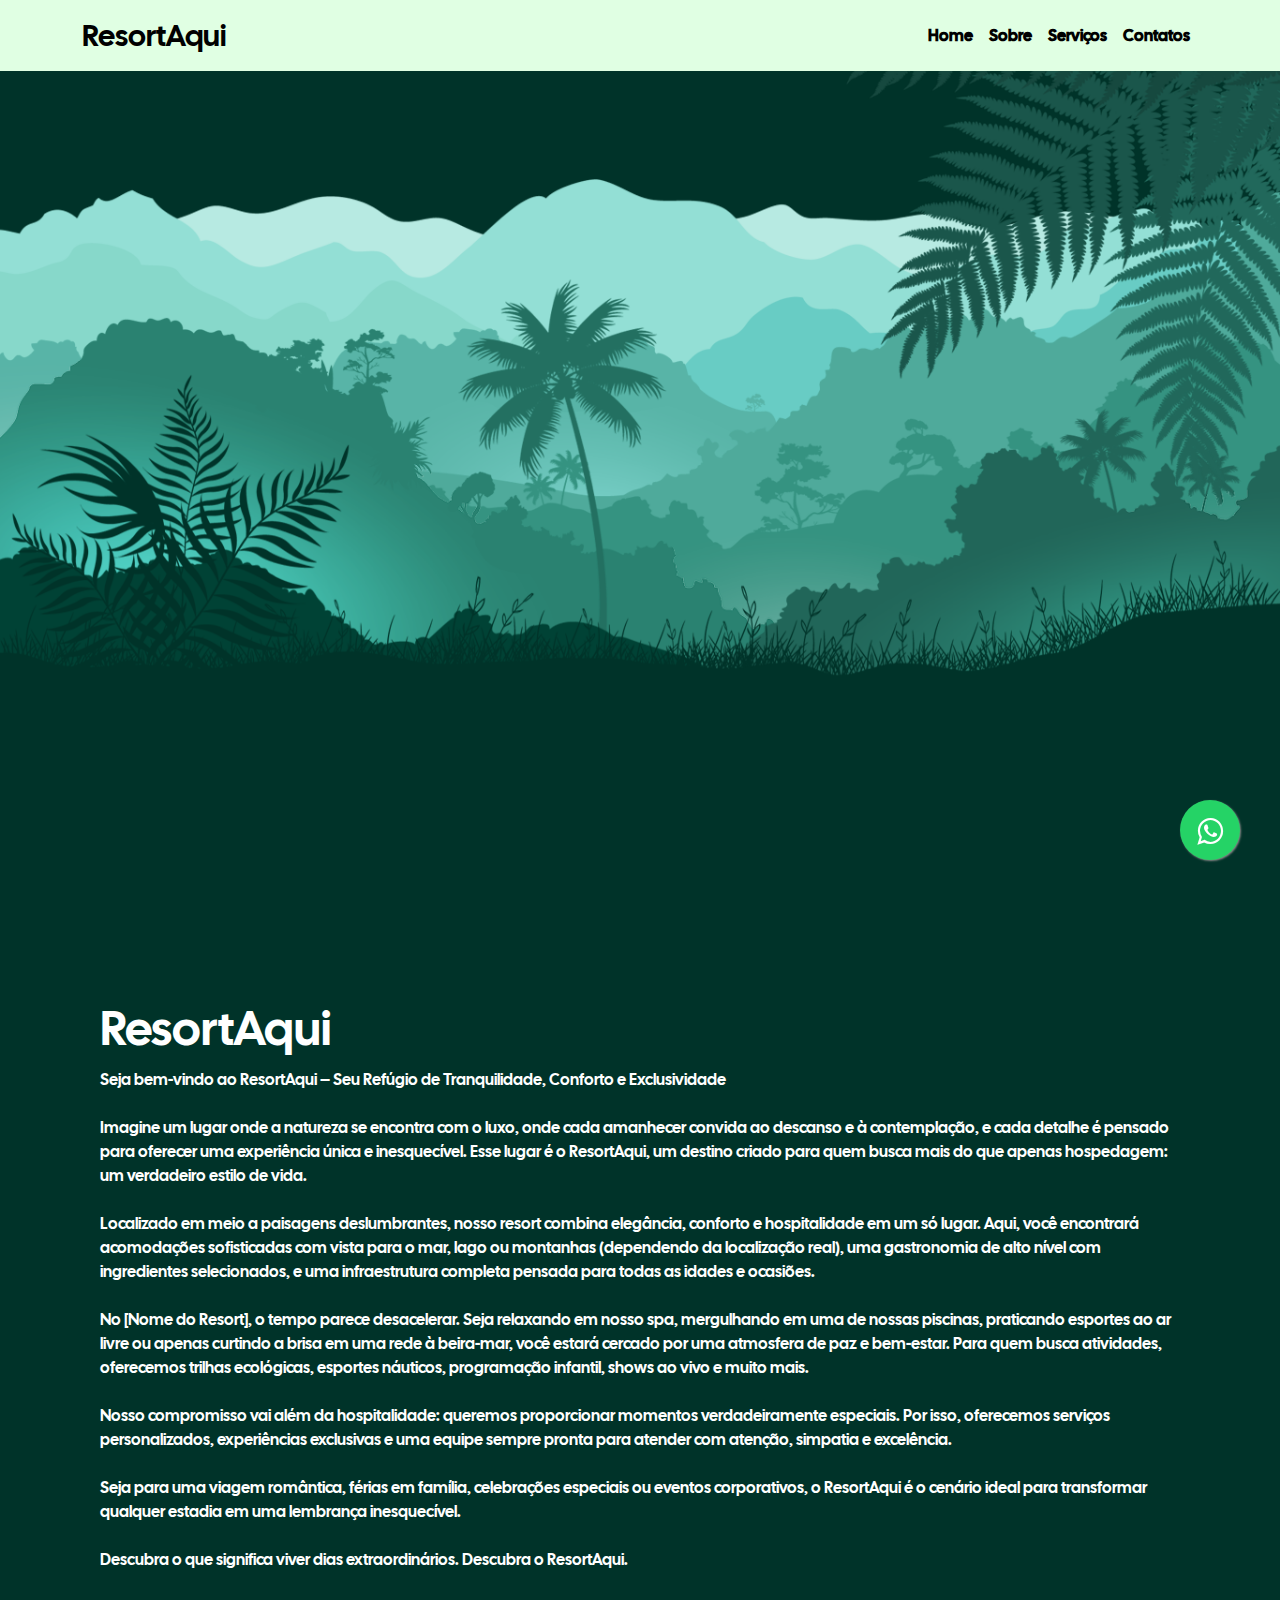
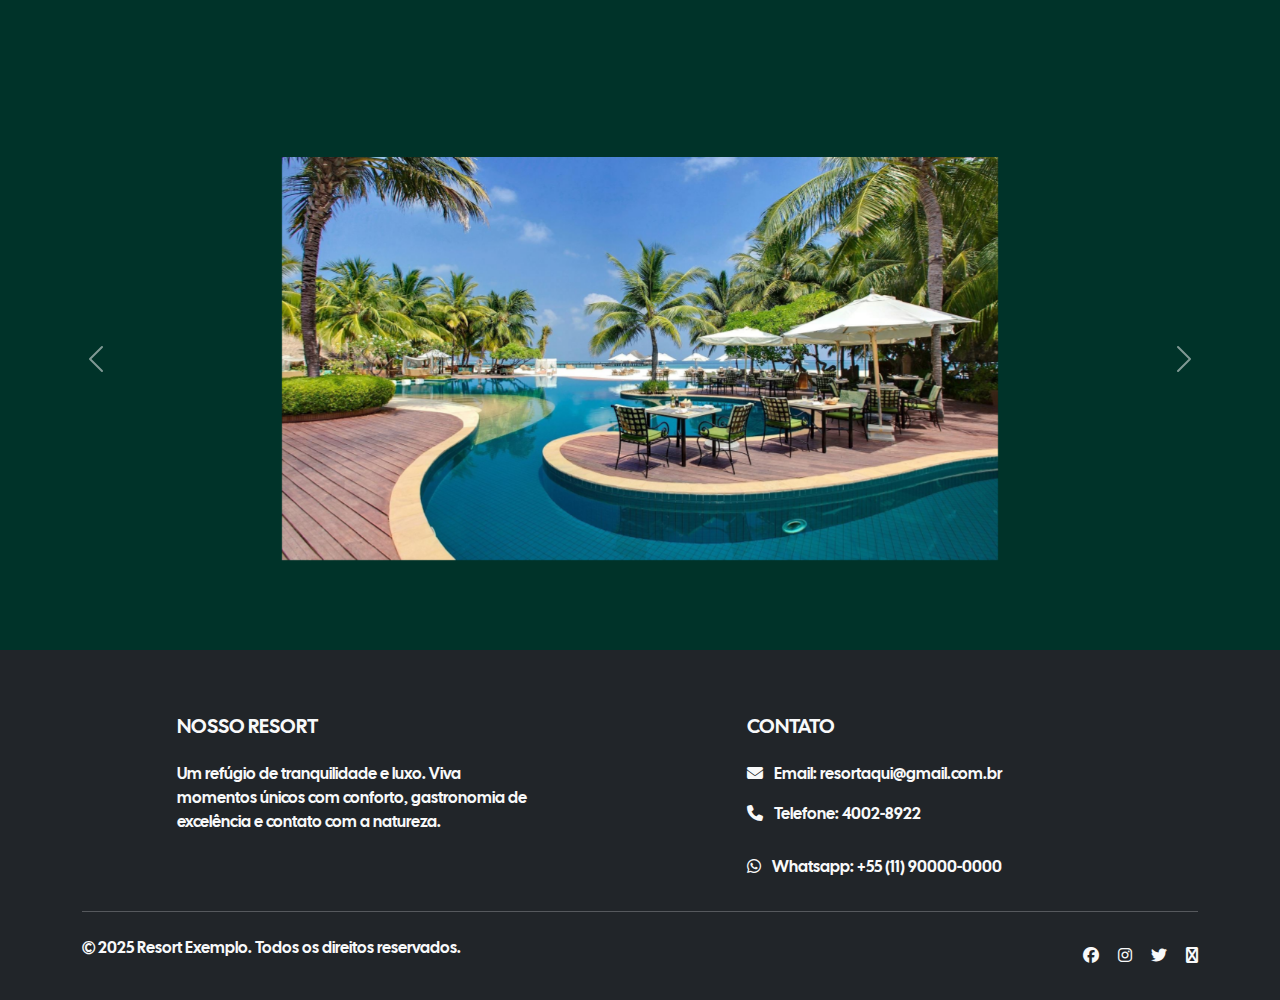
<file: index.html>
<!DOCTYPE html>
<html lang="pt-br">
<head>
    <meta charset="UTF-8">
    <meta name="viewport" content="width=device-width, initial-scale=1.0">
    <title>Resort</title>
    <link rel="stylesheet" href="https://cdnjs.cloudflare.com/ajax/libs/bootstrap/5.2.0/css/bootstrap.min.css">
    <link rel="stylesheet" href="./CSS/styles.css">
    <link rel="stylesheet" href="https://cdnjs.cloudflare.com/ajax/libs/font-awesome/6.4.0/css/all.min.css">

</head>
<body>

  <a class="btn-whatsapp" href="https://wa.me/5598123456789" target="_blank">
    <i class="fa fa-whatsapp"></i>
</a>

    <div class="header">
        <nav class="navbar navbar-expand-lg bg-light text-center fixed-top">
            <div class="container">
                <a class="navbar-brand" href="#">ResortAqui</a>
                <button class="navbar-toggler" type="button" data-bs-toggle="collapse"
                    data-bs-target="#navbarSupportedContent" aria-controls="navbarSupportedContent"
                    aria-expanded="false" aria-label="Toggle navigation">
                    <span class="navbar-toggler-icon"></span>
                </button>
                
                <div class="collapse navbar-collapse" id="navbarSupportedContent">
 
                    <ul class="navbar-nav ms-auto mb-2 mb-lg-0">
 
                        <li class="nav-item">
                            <a class="nav-link" href="#">Home</a>
                        </li>
 
                        <li class="nav-item">
                            <a class="nav-link" href="#sobre">Sobre</a>
                        </li>
 
                        <li class="nav-item">
                            <a class="nav-link" href="#carouselExampleFade">Serviços</a>
                        </li>
 
                        <li class="nav-item">
                            <a class="nav-link" href="#contatos">Contatos</a>
                        </li>

                        <link rel="stylesheet" href="https://cdnjs.cloudflare.com/ajax/libs/font-awesome/4.5.0/css/font-awesome.min.css">
 
                    </ul>
 
                </div>
            </div>
        </nav>

        <section class="paraliax">
           
            <img src="./img/hill1.png" alt="hill1.png">
            <img src="./img/hill2.png" alt="hill2.png">
            <img src="./img/hill3.png" alt="hill3.png">
            <img src="./img/hill4.png" alt="hill4.png">
            <img src="./img/hill5.png" alt="hill5.png">
            <img src="./img/tree.png" alt="tree.png">
            <img src="./img/leaf.png" alt="leaf.png">
            <img src="./img/plant.png" alt="plant.png">
        </section>
 
        <section id="sobre" class="sec">
           <h2>ResortAqui</h2>
           <p>Seja bem-vindo ao ResortAqui – Seu Refúgio de Tranquilidade, Conforto e Exclusividade <br><br>
            Imagine um lugar onde a natureza se encontra com o luxo, onde cada amanhecer convida ao descanso e à contemplação, e cada detalhe é pensado para oferecer uma experiência única e inesquecível. Esse lugar é o ResortAqui, um destino criado para quem busca mais do que apenas hospedagem: um verdadeiro estilo de vida.<br><br>
            Localizado em meio a paisagens deslumbrantes, nosso resort combina elegância, conforto e hospitalidade em um só lugar. Aqui, você encontrará acomodações sofisticadas com vista para o mar, lago ou montanhas (dependendo da localização real), uma gastronomia de alto nível com ingredientes selecionados, e uma infraestrutura completa pensada para todas as idades e ocasiões.<br><br>
            No [Nome do Resort], o tempo parece desacelerar. Seja relaxando em nosso spa, mergulhando em uma de nossas piscinas, praticando esportes ao ar livre ou apenas curtindo a brisa em uma rede à beira-mar, você estará cercado por uma atmosfera de paz e bem-estar. Para quem busca atividades, oferecemos trilhas ecológicas, esportes náuticos, programação infantil, shows ao vivo e muito mais.<br><br>
            Nosso compromisso vai além da hospitalidade: queremos proporcionar momentos verdadeiramente especiais. Por isso, oferecemos serviços personalizados, experiências exclusivas e uma equipe sempre pronta para atender com atenção, simpatia e excelência.<br><br>
            Seja para uma viagem romântica, férias em família, celebrações especiais ou eventos corporativos, o ResortAqui é o cenário ideal para transformar qualquer estadia em uma lembrança inesquecível.<br><br>

            Descubra o que significa viver dias extraordinários. Descubra o ResortAqui.</p>
        </section>
 
        <div id="carouselExampleFade" class="carousel slide carousel-fade" data-bs-ride="carousel">
            <div class="carousel-inner">
              <div class="carousel-item active">
                <img src="./img/r1.jpg" class="d-block w-100" alt="...">
              </div>
              <div class="carousel-item">
                <img src="./img/r2.jpg" class="d-block w-100" alt="...">
              </div>
              <div class="carousel-item">
                <img src="./img/r3.jpg" class="d-block w-100" alt="...">
              </div>
            </div>
            <button class="carousel-control-prev" type="button" data-bs-target="#carouselExampleFade" data-bs-slide="prev">
              <span class="carousel-control-prev-icon" aria-hidden="true"></span>
              <span class="visually-hidden">Previous</span>
            </button>
            <button class="carousel-control-next" type="button" data-bs-target="#carouselExampleFade" data-bs-slide="next">
              <span class="carousel-control-next-icon" aria-hidden="true"></span>
              <span class="visually-hidden">Next</span>
            </button>
          </div>

          <footer id="contatos" class="bg-dark text-light pt-5 pb-4">
            <div class="container text-md-left">
              <div class="row">
          
                <!-- Sobre o Resort -->
                <div class="col-md-4 col-lg-4 col-xl-4 mx-auto mt-3">
                  <h5 class="text-uppercase mb-4 font-weight-bold">Nosso Resort</h5>
                  <p>
                    Um refúgio de tranquilidade e luxo. Viva momentos únicos com conforto, gastronomia de excelência e contato com a natureza.
                  </p>
                </div>
          
                <!-- Contato -->
                <div class="col-md-4 col-lg-4 col-xl-4 mx-auto mt-3">
                  <h5 class="text-uppercase mb-4 font-weight-bold">Contato</h5>
                  <p><i class="fas fa-envelope me-2"></i> Email: resortaqui@gmail.com.br</p>
                  <p><i class="fas fa-phone me-2"></i> Telefone: 4002-8922 </p>
                  <p><i class="fab fa-whatsapp me-2"></i> Whatsapp: +55 (11) 90000-0000</p>
                </div>
              </div>
          
              <hr class="mb-4">
          
              <!-- Redes Sociais -->
              <div class="row align-items-center">
                <div class="col-md-7 col-lg-8">
                  <p>© 2025 Resort Exemplo. Todos os direitos reservados.</p>
                </div>
          
                <div class="col-md-5 col-lg-4">
                  <div class="text-center text-md-end">
                    <a href="#" class="text-light me-3"><i class="fab fa-facebook-f"></i></a>
                    <a href="#" class="text-light me-3"><i class="fab fa-instagram"></i></a>
                    <a href="#" class="text-light me-3"><i class="fab fa-twitter"></i></a>
                    <a href="#" class="text-light"><i class="fab fa-tripadvisor"></i></a>
                  </div>
                </div>
              </div>
            </div>
          </footer>
 
    <script src="https://cdnjs.cloudflare.com/ajax/libs/bootstrap/5.2.0/js/bootstrap.bundle.min.js">
 
    </script>
 
</body>
</html>
</file>
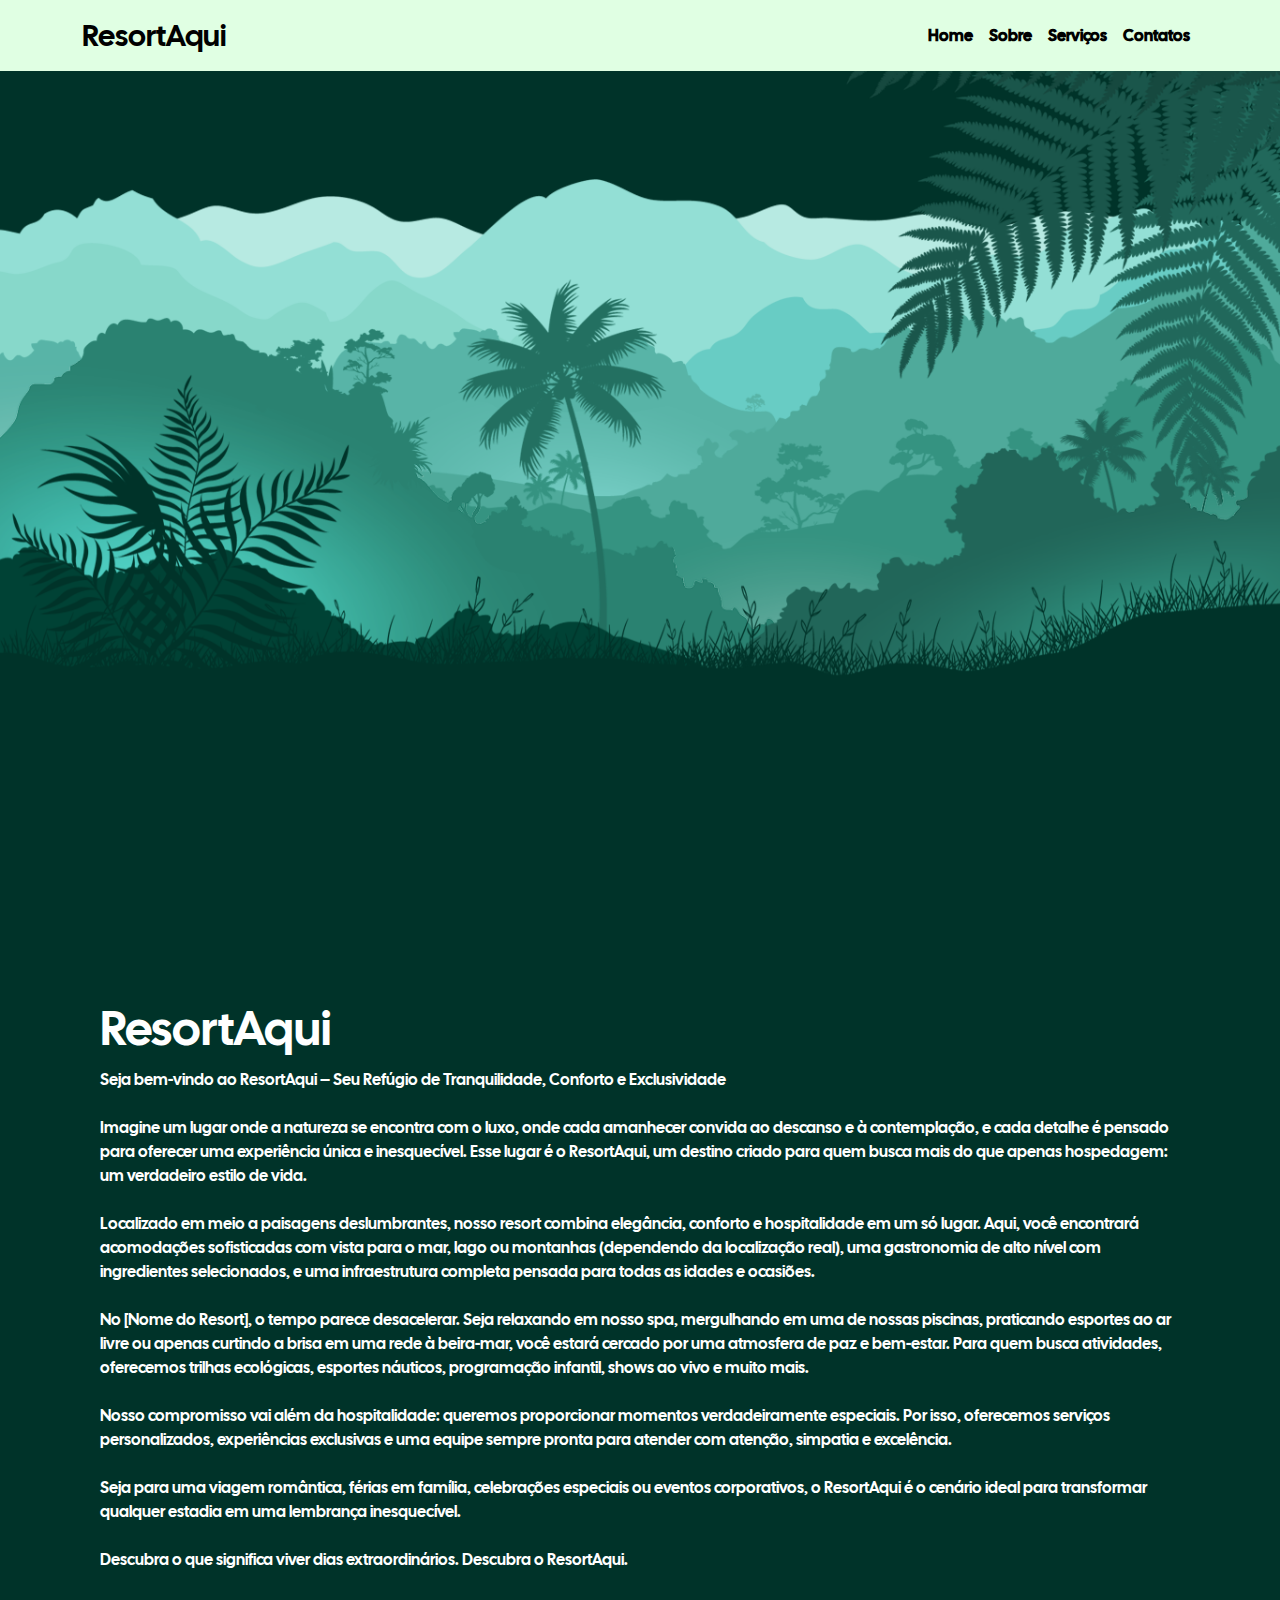
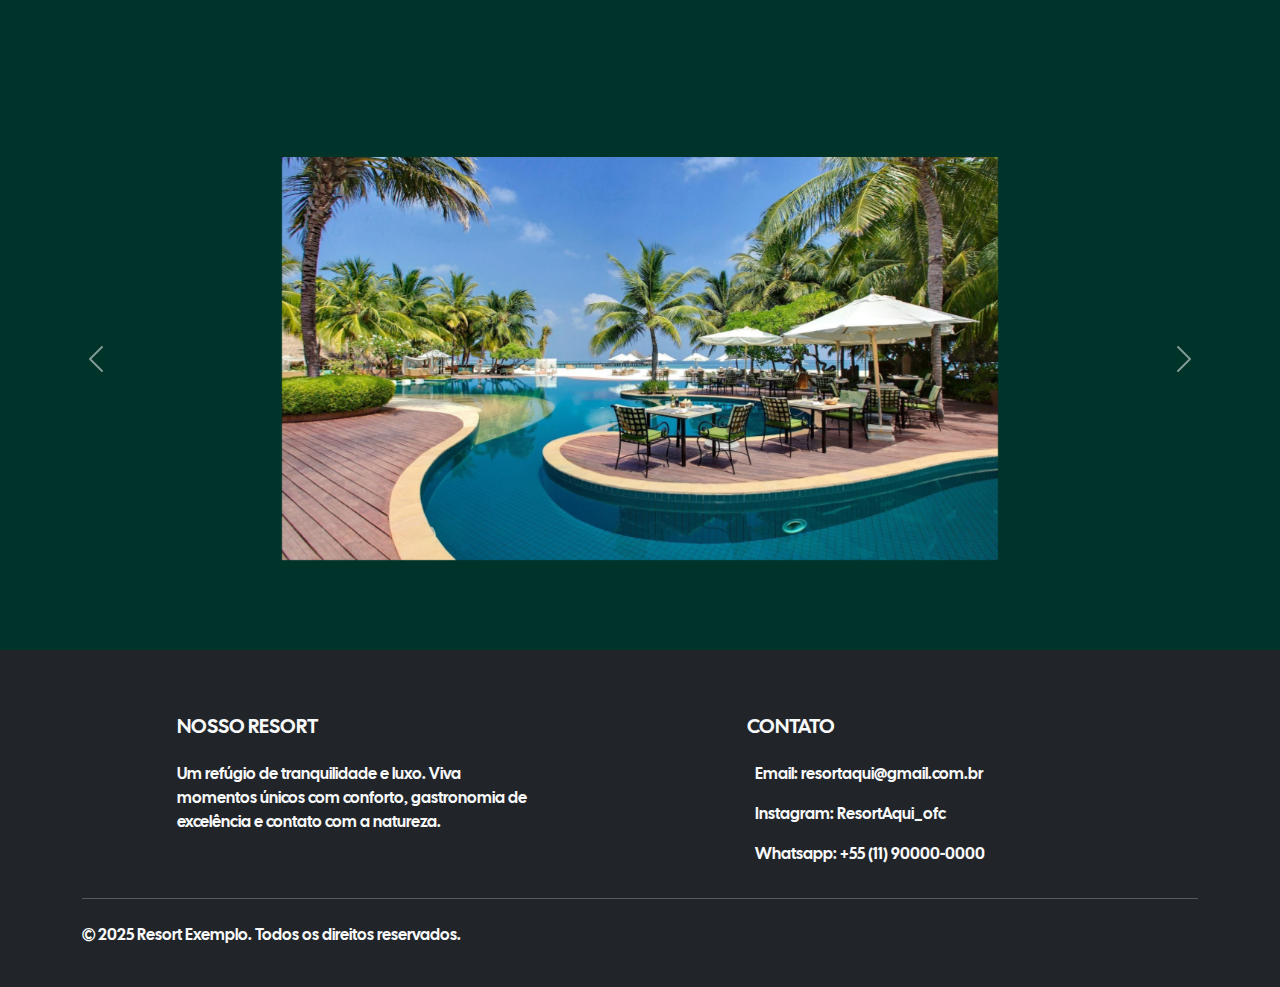
<file: landingpage-bootstrap-main/index.html>
<!DOCTYPE html>
<html lang="pt-br">
<head>
    <meta charset="UTF-8">
    <meta name="viewport" content="width=device-width, initial-scale=1.0">
    <title>Resort</title>
    <link rel="stylesheet" href="https://cdnjs.cloudflare.com/ajax/libs/bootstrap/5.2.0/css/bootstrap.min.css">
    <link rel="stylesheet" href="./CSS/styles.css">
</head>
<body>

    <div class="header">
        <nav class="navbar navbar-expand-lg bg-light text-center fixed-top">
            <div class="container">
                <a class="navbar-brand" href="#">ResortAqui</a>
                <button class="navbar-toggler" type="button" data-bs-toggle="collapse"
                    data-bs-target="#navbarSupportedContent" aria-controls="navbarSupportedContent"
                    aria-expanded="false" aria-label="Toggle navigation">
                    <span class="navbar-toggler-icon"></span>
                </button>
                
                <div class="collapse navbar-collapse" id="navbarSupportedContent">
 
                    <ul class="navbar-nav ms-auto mb-2 mb-lg-0">
 
                        <li class="nav-item">
                            <a class="nav-link" href="#">Home</a>
                        </li>
 
                        <li class="nav-item">
                            <a class="nav-link" href="#sobre">Sobre</a>
                        </li>
 
                        <li class="nav-item">
                            <a class="nav-link" href="#carouselExampleFade">Serviços</a>
                        </li>
 
                        <li class="nav-item">
                            <a class="nav-link" href="#contatos">Contatos</a>
                        </li>
 
                    </ul>
 
                </div>
            </div>
        </nav>
   

        <section class="paraliax">
           
            <img src="./img/hill1.png" alt="hill1.png">
            <img src="./img/hill2.png" alt="hill2.png">
            <img src="./img/hill3.png" alt="hill3.png">
            <img src="./img/hill4.png" alt="hill4.png">
            <img src="./img/hill5.png" alt="hill5.png">
            <img src="./img/tree.png" alt="tree.png">
            <img src="./img/leaf.png" alt="leaf.png">
            <img src="./img/plant.png" alt="plant.png">
        </section>
 
       
 
        <section id="sobre" class="sec">
           <h2>ResortAqui</h2>
           <p>Seja bem-vindo ao ResortAqui – Seu Refúgio de Tranquilidade, Conforto e Exclusividade <br><br>
            Imagine um lugar onde a natureza se encontra com o luxo, onde cada amanhecer convida ao descanso e à contemplação, e cada detalhe é pensado para oferecer uma experiência única e inesquecível. Esse lugar é o ResortAqui, um destino criado para quem busca mais do que apenas hospedagem: um verdadeiro estilo de vida.<br><br>
            Localizado em meio a paisagens deslumbrantes, nosso resort combina elegância, conforto e hospitalidade em um só lugar. Aqui, você encontrará acomodações sofisticadas com vista para o mar, lago ou montanhas (dependendo da localização real), uma gastronomia de alto nível com ingredientes selecionados, e uma infraestrutura completa pensada para todas as idades e ocasiões.<br><br>
            No [Nome do Resort], o tempo parece desacelerar. Seja relaxando em nosso spa, mergulhando em uma de nossas piscinas, praticando esportes ao ar livre ou apenas curtindo a brisa em uma rede à beira-mar, você estará cercado por uma atmosfera de paz e bem-estar. Para quem busca atividades, oferecemos trilhas ecológicas, esportes náuticos, programação infantil, shows ao vivo e muito mais.<br><br>
            Nosso compromisso vai além da hospitalidade: queremos proporcionar momentos verdadeiramente especiais. Por isso, oferecemos serviços personalizados, experiências exclusivas e uma equipe sempre pronta para atender com atenção, simpatia e excelência.<br><br>
            Seja para uma viagem romântica, férias em família, celebrações especiais ou eventos corporativos, o ResortAqui é o cenário ideal para transformar qualquer estadia em uma lembrança inesquecível.<br><br>

            Descubra o que significa viver dias extraordinários. Descubra o ResortAqui.</p>
        </section>
 
       
        <div id="carouselExampleFade" class="carousel slide carousel-fade" data-bs-ride="carousel">
            <div class="carousel-inner">
              <div class="carousel-item active">
                <img src="./img/r1.jpg" class="d-block w-100" alt="...">
              </div>
              <div class="carousel-item">
                <img src="./img/r2.jpg" class="d-block w-100" alt="...">
              </div>
              <div class="carousel-item">
                <img src="./img/r3.jpg" class="d-block w-100" alt="...">
              </div>
            </div>
            <button class="carousel-control-prev" type="button" data-bs-target="#carouselExampleFade" data-bs-slide="prev">
              <span class="carousel-control-prev-icon" aria-hidden="true"></span>
              <span class="visually-hidden">Previous</span>
            </button>
            <button class="carousel-control-next" type="button" data-bs-target="#carouselExampleFade" data-bs-slide="next">
              <span class="carousel-control-next-icon" aria-hidden="true"></span>
              <span class="visually-hidden">Next</span>
            </button>
          </div>

          <footer id="contatos" class="bg-dark text-light pt-5 pb-4">
            <div class="container text-md-left">
              <div class="row">
          
                <!-- Sobre o Resort -->
                <div class="col-md-4 col-lg-4 col-xl-4 mx-auto mt-3">
                  <h5 class="text-uppercase mb-4 font-weight-bold">Nosso Resort</h5>
                  <p>
                    Um refúgio de tranquilidade e luxo. Viva momentos únicos com conforto, gastronomia de excelência e contato com a natureza.
                  </p>
                </div>
          
                <!-- Contato -->
                <div class="col-md-4 col-lg-4 col-xl-4 mx-auto mt-3">
                  <h5 class="text-uppercase mb-4 font-weight-bold">Contato</h5>
                  <p><i class="fas fa-envelope me-2"></i> Email: resortaqui@gmail.com.br</p>
                  <p><i class="fas fa-phone me-2"></i> Instagram: ResortAqui_ofc </p>
                  <p><i class="fas fa-print me-2"></i> Whatsapp: +55 (11) 90000-0000</p>
                </div>
              </div>
          
              <hr class="mb-4">
          
              <!-- Redes Sociais -->
              <div class="row align-items-center">
                <div class="col-md-7 col-lg-8">
                  <p>© 2025 Resort Exemplo. Todos os direitos reservados.</p>
                </div>
          
                <div class="col-md-5 col-lg-4">
                  <div class="text-center text-md-end">
                    <a href="#" class="text-light me-3"><i class="fab fa-facebook-f"></i></a>
                    <a href="#" class="text-light me-3"><i class="fab fa-instagram"></i></a>
                    <a href="#" class="text-light me-3"><i class="fab fa-twitter"></i></a>
                    <a href="#" class="text-light"><i class="fab fa-tripadvisor"></i></a>
                  </div>
                </div>
              </div>
            </div>
          </footer>
 
    <script src="https://cdnjs.cloudflare.com/ajax/libs/bootstrap/5.2.0/js/bootstrap.bundle.min.js">
 
    </script>
 
</body>
</html>
</file>
<file: CSS/styles.css>
@import url('https://fonts.googleapis.com/css2?family=Cal+Sans&display=swap');
 
* {
    margin: 0;
    padding: 0;
    box-sizing: border-box;
    font-family: 'Cal Sans', sans-serif;
}

.btn-whatsapp {
    position: fixed;
    width: 60px;
    height: 60px;
    bottom: 40px;
    right: 40px;
    background-color: #25d366;
    color: #fff;
    border-radius: 50px;
    text-align: center;
    font-size: 30px;
    box-shadow: 1px 1px 2px #888;
    z-index: 1000;
}
 
.fa-whatsapp {
    margin-top: 16px;
}
 
body {
    background: #f9f9f9;
    min-height: 100vh;
    overflow-x: hidden;
    background: #003329;
}
 
header {
    position: absolute;
    top: 0;
    left: 0;
    width: 100%;
    padding: 30px 100px;
    display: flex;
    justify-content: flex-start;
    align-items: center;
    z-index: 100;
}

.navbar{
    background: rgb(224, 255, 227) !important;
}

.navbar-brand{
    color: black;
    font-family: "Cal Sans", sans-serif;
    font-size: 30px;
}

.nav-link{
    color: black;
    font-weight: 600;
}
 
.logo {
    font-size: 2cm;
    color: rgb(0, 202, 135);
    pointer-events: none;
    margin-right: 450px;
}
 
.navigation a {
    text-decoration: none;
    color: rgb(0, 202, 135);
    padding: 6px 15px;
    border-radius: 20px;
    margin: 0 10px;
    font-weight: 600;
}
 
.navigation a:hover
.navigation a.active {
    background: rgb(0, 202, 135);
    color: white;
}
 
.paraliax {
    position: relative;
    display: flex;
    justify-content: center;
    align-items: center;
    height: 100vh;
}
 
#text {
    position: absolute;
    font-size: 5em;
    color: #fff;
    text-shadow: 2px 2px 4px rgba(0, 0, 0, .2);
}
 
.paraliax img {
    position: absolute;
    top: 0;
    left: 0;
    width: 100%;
    pointer-events: none;
}
 
.sec{
    position: relative;
    background: #003329;
    padding-top: 100px;
    padding-bottom: 80px;
    padding-left: 100px;
    padding-right: 100px;
}
 
.sec h2{
    font-size: 3em;
    color: #fff;
    margin-bottom: 10px;
}
 
.sec p{
    font-size: 1em;
    color: #fff;
    font-weight: 300;
}
 
.carousel-inner{
    width: 70%;
    height: auto;
    margin: auto;
}
 
@keyframes animate {
    0%{
        background-position: 0% 50%;
    }
    100%{
        background-position: 100% 50%;
    }
}
 
@media (min-width: 768px) and (max-width: 9919px) {
    .navbar-nav{
        color: #262626;
    }
 
    .carousel-item{
        margin-top: 10%;
        margin-bottom: 10%;
        padding-left: 10%;
        padding-right: 10%;
    }
}
 
@media (max-width: 767px) {
    .navbar-nav{
        background: rgb(224, 255, 227)
    }
 
    .nav-link{
        color: #262626;
    }
 
    .carousel-item{
        margin-top: 10%;
        margin-bottom: 10%;
        padding-left: 10%;
        padding-right: 10%;
    }
 
    .carousel-item h1{
        font-size: 40px;
    }
}
</file>
<file: landingpage-bootstrap-main/CSS/styles.css>
@import url('https://fonts.googleapis.com/css2?family=Cal+Sans&display=swap');
 
* {
    margin: 0;
    padding: 0;
    box-sizing: border-box;
    font-family: 'Cal Sans', sans-serif;
}
 
body {
    background: #f9f9f9;
    min-height: 100vh;
    overflow-x: hidden;
    background: #003329;
}
 
header {
    position: absolute;
    top: 0;
    left: 0;
    width: 100%;
    padding: 30px 100px;
    display: flex;
    justify-content: flex-start;
    align-items: center;
    z-index: 100;
}

.navbar{
    background: rgb(224, 255, 227) !important;
}

.navbar-brand{
    color: black;
    font-family: "Cal Sans", sans-serif;
    font-size: 30px;
}

.nav-link{
    color: black;
    font-weight: 600;
}
 
.logo {
    font-size: 2cm;
    color: rgb(0, 202, 135);
    pointer-events: none;
    margin-right: 450px;
}
 
.navigation a {
    text-decoration: none;
    color: rgb(0, 202, 135);
    padding: 6px 15px;
    border-radius: 20px;
    margin: 0 10px;
    font-weight: 600;
}
 
.navigation a:hover
.navigation a.active {
    background: rgb(0, 202, 135);
    color: white;
}
 
.paraliax {
    position: relative;
    display: flex;
    justify-content: center;
    align-items: center;
    height: 100vh;
}
 
#text {
    position: absolute;
    font-size: 5em;
    color: #fff;
    text-shadow: 2px 2px 4px rgba(0, 0, 0, .2);
}
 
.paraliax img {
    position: absolute;
    top: 0;
    left: 0;
    width: 100%;
    pointer-events: none;
}
 
.sec{
    position: relative;
    background: #003329;
    padding-top: 100px;
    padding-bottom: 80px;
    padding-left: 100px;
    padding-right: 100px;
}
 
.sec h2{
    font-size: 3em;
    color: #fff;
    margin-bottom: 10px;
}
 
.sec p{
    font-size: 1em;
    color: #fff;
    font-weight: 300;
}
 
.carousel-inner{
    width: 70%;
    height: auto;
    margin: auto;
}
 
@keyframes animate {
    0%{
        background-position: 0% 50%;
    }
    100%{
        background-position: 100% 50%;
    }
}
 
@media (min-width: 768px) and (max-width: 9919px) {
    .navbar-nav{
        color: #262626;
    }
 
    .carousel-item{
        margin-top: 10%;
        margin-bottom: 10%;
        padding-left: 10%;
        padding-right: 10%;
    }
}
 
@media (max-width: 767px) {
    .navbar-nav{
        background: rgb(224, 255, 227)
    }
 
    .nav-link{
        color: #262626;
    }
 
    .carousel-item{
        margin-top: 10%;
        margin-bottom: 10%;
        padding-left: 10%;
        padding-right: 10%;
    }
 
    .carousel-item h1{
        font-size: 40px;
    }
}
</file>
